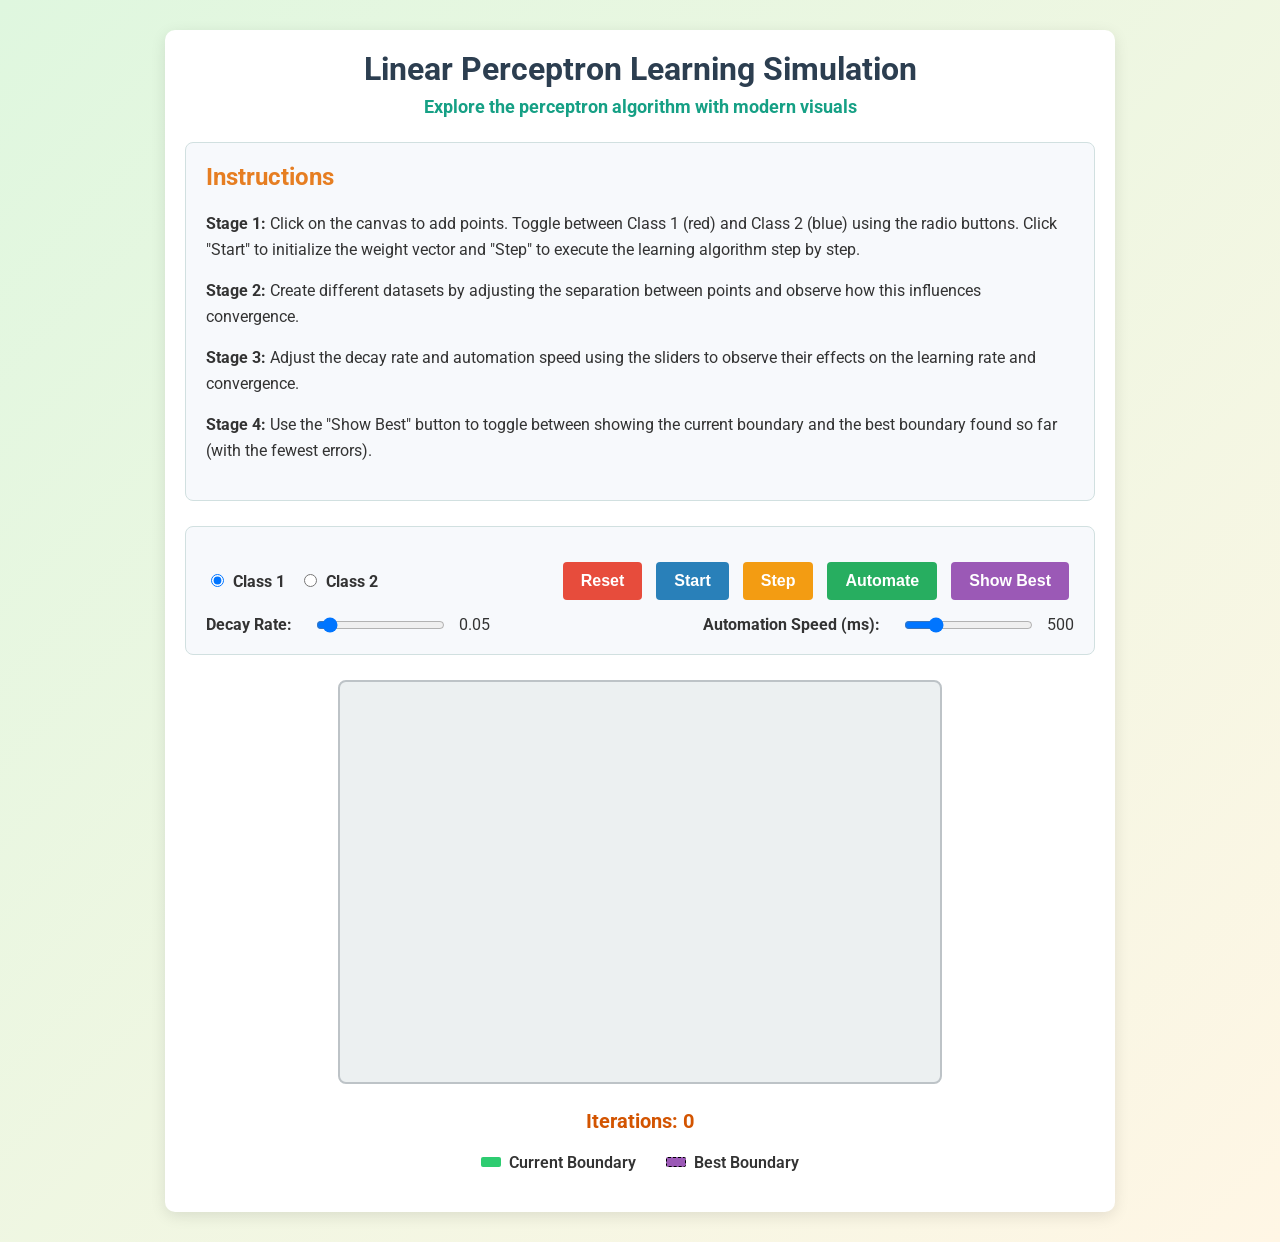
<file: simulation/index.html>
<!DOCTYPE html>
<html lang="en">
<head>
  <meta charset="UTF-8">
  <meta name="viewport" content="width=device-width, initial-scale=1.0">
  <title>Linear Perceptron Learning Simulation</title>
  <!-- Import Google Fonts -->
  <link href="https://fonts.googleapis.com/css2?family=Roboto:wght@400;700&display=swap" rel="stylesheet">
  <link rel="stylesheet" href="css/main.css">
</head>
<body>
  <div class="container">
    <header>
      <h1>Linear Perceptron Learning Simulation</h1>
      <p class="subtitle">Explore the perceptron algorithm with modern visuals</p>
    </header>

    <section id="instructions" class="card">
      <h2>Instructions</h2>
      <p><strong>Stage 1:</strong> Click on the canvas to add points. Toggle between Class 1 (red) and Class 2 (blue) using the radio buttons. Click "Start" to initialize the weight vector and "Step" to execute the learning algorithm step by step.</p>
      <p><strong>Stage 2:</strong> Create different datasets by adjusting the separation between points and observe how this influences convergence.</p>
      <p><strong>Stage 3:</strong> Adjust the decay rate and automation speed using the sliders to observe their effects on the learning rate and convergence.</p>
      <p><strong>Stage 4:</strong> Use the "Show Best" button to toggle between showing the current boundary and the best boundary found so far (with the fewest errors).</p>
    </section>

    <section id="controls" class="card">
      <div class="point-options">
        <label>
          <input type="radio" name="class" value="1" checked>
          Class 1
        </label>
        <label>
          <input type="radio" name="class" value="2">
          Class 2
        </label>
      </div>
      <div class="action-buttons">
        <button id="resetBtn">Reset</button>
        <button id="startBtn">Start</button>
        <button id="stepBtn">Step</button>
        <button id="autoBtn">Automate</button>
        <button id="showBestBtn">Show Best</button>
      </div>
      <div class="parameters">
        <label for="decayRate">Decay Rate:</label>
        <input type="range" id="decayRate" min="0" max="1" step="0.01" value="0.05">
        <span id="decayValue">0.05</span>
      </div>
      <div class="parameters">
        <label for="autoSpeed">Automation Speed (ms):</label>
        <input type="range" id="autoSpeed" min="100" max="2000" step="100" value="500">
        <span id="autoSpeedValue">500</span>
      </div>
    </section>

    <canvas id="canvas" width="600" height="400"></canvas>
    <div id="iterationDisplay">Iterations: 0</div>
    
    <div class="legend">
      <div class="legend-item"><span class="color-box current"></span>Current Boundary</div>
      <div class="legend-item"><span class="color-box best"></span>Best Boundary</div>
    </div>
  </div>

  <script src="js/main.js"></script>
<script src="../assets/js/iframeResize.js"></script>
        
        </body>
</html>
</file>
<file: simulation/css/main.css>
/* main.css */

@import url('https://fonts.googleapis.com/css2?family=Roboto:wght@400;700&display=swap');

* {
  box-sizing: border-box;
}

body {
  margin: 0;
  font-family: 'Roboto', sans-serif;
  background: linear-gradient(135deg, #dff7df, #fff6e5);
  color: #333;
}

.container {
  width: 95%;
  max-width: 950px;
  margin: 30px auto;
  padding: 20px;
  background: #ffffff;
  border-radius: 10px;
  box-shadow: 0 4px 15px rgba(0,0,0,0.1);
}

header {
  text-align: center;
  margin-bottom: 25px;
}

header h1 {
  margin: 0;
  font-size: 32px;
  color: #2c3e50;
  font-weight: 700;
}

.subtitle {
  font-size: 18px;
  color: #16a085;
  margin-top: 8px;
  font-weight: 700;
}

.card {
  background: #f7f9fc;
  border: 1px solid #d1e0e0;
  border-radius: 8px;
  padding: 20px;
  margin-bottom: 25px;
}

.card h2 {
  margin-top: 0;
  color: #e67e22;
  font-weight: 700;
}

#instructions p {
  font-size: 16px;
  line-height: 1.6;
}

#controls {
  display: flex;
  flex-wrap: wrap;
  justify-content: space-between;
  align-items: center;
  margin-bottom: 15px;
}

.point-options label,
.parameters label {
  margin-right: 10px;
  font-size: 16px;
  font-weight: 700;
}

.point-options input {
  margin-right: 5px;
}

.action-buttons {
  margin: 10px 0;
}

button {
  padding: 10px 18px;
  margin: 5px;
  font-size: 16px;
  border: none;
  background-color: #2980b9;
  color: #fff;
  cursor: pointer;
  border-radius: 4px;
  font-weight: 700;
  transition: background-color 0.3s ease, transform 0.2s ease;
}

button:hover {
  background-color: #3498db;
  transform: scale(1.03);
}

.parameters input[type="range"] {
  vertical-align: middle;
  margin: 0 10px;
}

canvas {
  display: block;
  margin: 25px auto;
  max-width: 100%;
  height: auto;
  border: 2px solid #bdc3c7;
  border-radius: 8px;
  background-color: #ecf0f1;
}

#iterationDisplay {
  text-align: center;
  font-weight: 700;
  font-size: 20px;
  margin-top: 15px;
  color: #d35400;
}

/* Add styles for the legend */
.legend {
  display: flex;
  justify-content: center;
  margin: 20px 0;
  gap: 30px;
}

.legend-item {
  display: flex;
  align-items: center;
  font-weight: 600;
}

.color-box {
  width: 20px;
  height: 10px;
  margin-right: 8px;
  border-radius: 2px;
}

.color-box.current {
  background-color: #2ecc71;
}

.color-box.best {
  background-color: #9b59b6;
  border: 1px dashed #000;
}

/* Make the buttons more distinguishable */
#showBestBtn {
  background-color: #9b59b6;
}

#showBestBtn:hover {
  background-color: #8e44ad;
}

#resetBtn {
  background-color: #e74c3c;
}

#resetBtn:hover {
  background-color: #c0392b;
}

#startBtn {
  background-color: #2980b9;
}

#startBtn:hover {
  background-color: #3498db;
}

#stepBtn {
  background-color: #f39c12;
}

#stepBtn:hover {
  background-color: #f1c40f;
}

#autoBtn {
  background-color: #27ae60;
}

#autoBtn:hover {
  background-color: #2ecc71;
}

/* Responsive Design */
@media (max-width: 768px) {
  .container {
    width: 95%;
    margin: 15px auto;
    padding: 15px;
  }
  
  header h1 {
    font-size: 24px;
  }
  
  .subtitle {
    font-size: 16px;
  }
  
  .card {
    padding: 15px;
  }
  
  #controls {
    display: block;
  }
  
  .action-buttons {
    display: flex;
    flex-wrap: wrap;
    justify-content: center;
  }
  
  button {
    padding: 8px 14px;
    font-size: 14px;
  }
  
  .parameters {
    margin: 15px 0;
  }
  
  .legend {
    flex-wrap: wrap;
    gap: 15px;
  }
}

@media (max-width: 480px) {
  .container {
    width: 98%;
    margin: 10px auto;
    padding: 10px;
  }
  
  header h1 {
    font-size: 20px;
  }
  
  .subtitle {
    font-size: 14px;
  }
  
  .card {
    padding: 10px;
  }
  
  #instructions p {
    font-size: 14px;
  }
  
  button {
    padding: 7px 12px;
    font-size: 13px;
    margin: 3px;
  }
  
  .point-options label,
  .parameters label {
    font-size: 14px;
  }
  
  #iterationDisplay {
    font-size: 16px;
  }
}
</file>
<file: experiment/simulation/css/main.css>
/* main.css */

@import url('https://fonts.googleapis.com/css2?family=Roboto:wght@400;700&display=swap');

* {
  box-sizing: border-box;
}

body {
  margin: 0;
  font-family: 'Roboto', sans-serif;
  background: linear-gradient(135deg, #dff7df, #fff6e5);
  color: #333;
}

.container {
  width: 95%;
  max-width: 950px;
  margin: 30px auto;
  padding: 20px;
  background: #ffffff;
  border-radius: 10px;
  box-shadow: 0 4px 15px rgba(0,0,0,0.1);
}

header {
  text-align: center;
  margin-bottom: 25px;
}

header h1 {
  margin: 0;
  font-size: 32px;
  color: #2c3e50;
  font-weight: 700;
}

.subtitle {
  font-size: 18px;
  color: #16a085;
  margin-top: 8px;
  font-weight: 700;
}

.card {
  background: #f7f9fc;
  border: 1px solid #d1e0e0;
  border-radius: 8px;
  padding: 20px;
  margin-bottom: 25px;
}

.card h2 {
  margin-top: 0;
  color: #e67e22;
  font-weight: 700;
}

#instructions p {
  font-size: 16px;
  line-height: 1.6;
}

#controls {
  display: flex;
  flex-wrap: wrap;
  justify-content: space-between;
  align-items: center;
  margin-bottom: 15px;
}

.point-options label,
.parameters label {
  margin-right: 10px;
  font-size: 16px;
  font-weight: 700;
}

.point-options input {
  margin-right: 5px;
}

.action-buttons {
  margin: 10px 0;
}

button {
  padding: 10px 18px;
  margin: 5px;
  font-size: 16px;
  border: none;
  background-color: #2980b9;
  color: #fff;
  cursor: pointer;
  border-radius: 4px;
  font-weight: 700;
  transition: background-color 0.3s ease, transform 0.2s ease;
}

button:hover {
  background-color: #3498db;
  transform: scale(1.03);
}

.parameters input[type="range"] {
  vertical-align: middle;
  margin: 0 10px;
}

canvas {
  display: block;
  margin: 25px auto;
  max-width: 100%;
  height: auto;
  border: 2px solid #bdc3c7;
  border-radius: 8px;
  background-color: #ecf0f1;
}

#iterationDisplay {
  text-align: center;
  font-weight: 700;
  font-size: 20px;
  margin-top: 15px;
  color: #d35400;
}

/* Add styles for the legend */
.legend {
  display: flex;
  justify-content: center;
  margin: 20px 0;
  gap: 30px;
}

.legend-item {
  display: flex;
  align-items: center;
  font-weight: 600;
}

.color-box {
  width: 20px;
  height: 10px;
  margin-right: 8px;
  border-radius: 2px;
}

.color-box.current {
  background-color: #2ecc71;
}

.color-box.best {
  background-color: #9b59b6;
  border: 1px dashed #000;
}

/* Make the buttons more distinguishable */
#showBestBtn {
  background-color: #9b59b6;
}

#showBestBtn:hover {
  background-color: #8e44ad;
}

#resetBtn {
  background-color: #e74c3c;
}

#resetBtn:hover {
  background-color: #c0392b;
}

#startBtn {
  background-color: #2980b9;
}

#startBtn:hover {
  background-color: #3498db;
}

#stepBtn {
  background-color: #f39c12;
}

#stepBtn:hover {
  background-color: #f1c40f;
}

#autoBtn {
  background-color: #27ae60;
}

#autoBtn:hover {
  background-color: #2ecc71;
}

/* Responsive Design */
@media (max-width: 768px) {
  .container {
    width: 95%;
    margin: 15px auto;
    padding: 15px;
  }
  
  header h1 {
    font-size: 24px;
  }
  
  .subtitle {
    font-size: 16px;
  }
  
  .card {
    padding: 15px;
  }
  
  #controls {
    display: block;
  }
  
  .action-buttons {
    display: flex;
    flex-wrap: wrap;
    justify-content: center;
  }
  
  button {
    padding: 8px 14px;
    font-size: 14px;
  }
  
  .parameters {
    margin: 15px 0;
  }
  
  .legend {
    flex-wrap: wrap;
    gap: 15px;
  }
}

@media (max-width: 480px) {
  .container {
    width: 98%;
    margin: 10px auto;
    padding: 10px;
  }
  
  header h1 {
    font-size: 20px;
  }
  
  .subtitle {
    font-size: 14px;
  }
  
  .card {
    padding: 10px;
  }
  
  #instructions p {
    font-size: 14px;
  }
  
  button {
    padding: 7px 12px;
    font-size: 13px;
    margin: 3px;
  }
  
  .point-options label,
  .parameters label {
    font-size: 14px;
  }
  
  #iterationDisplay {
    font-size: 16px;
  }
}
</file>
